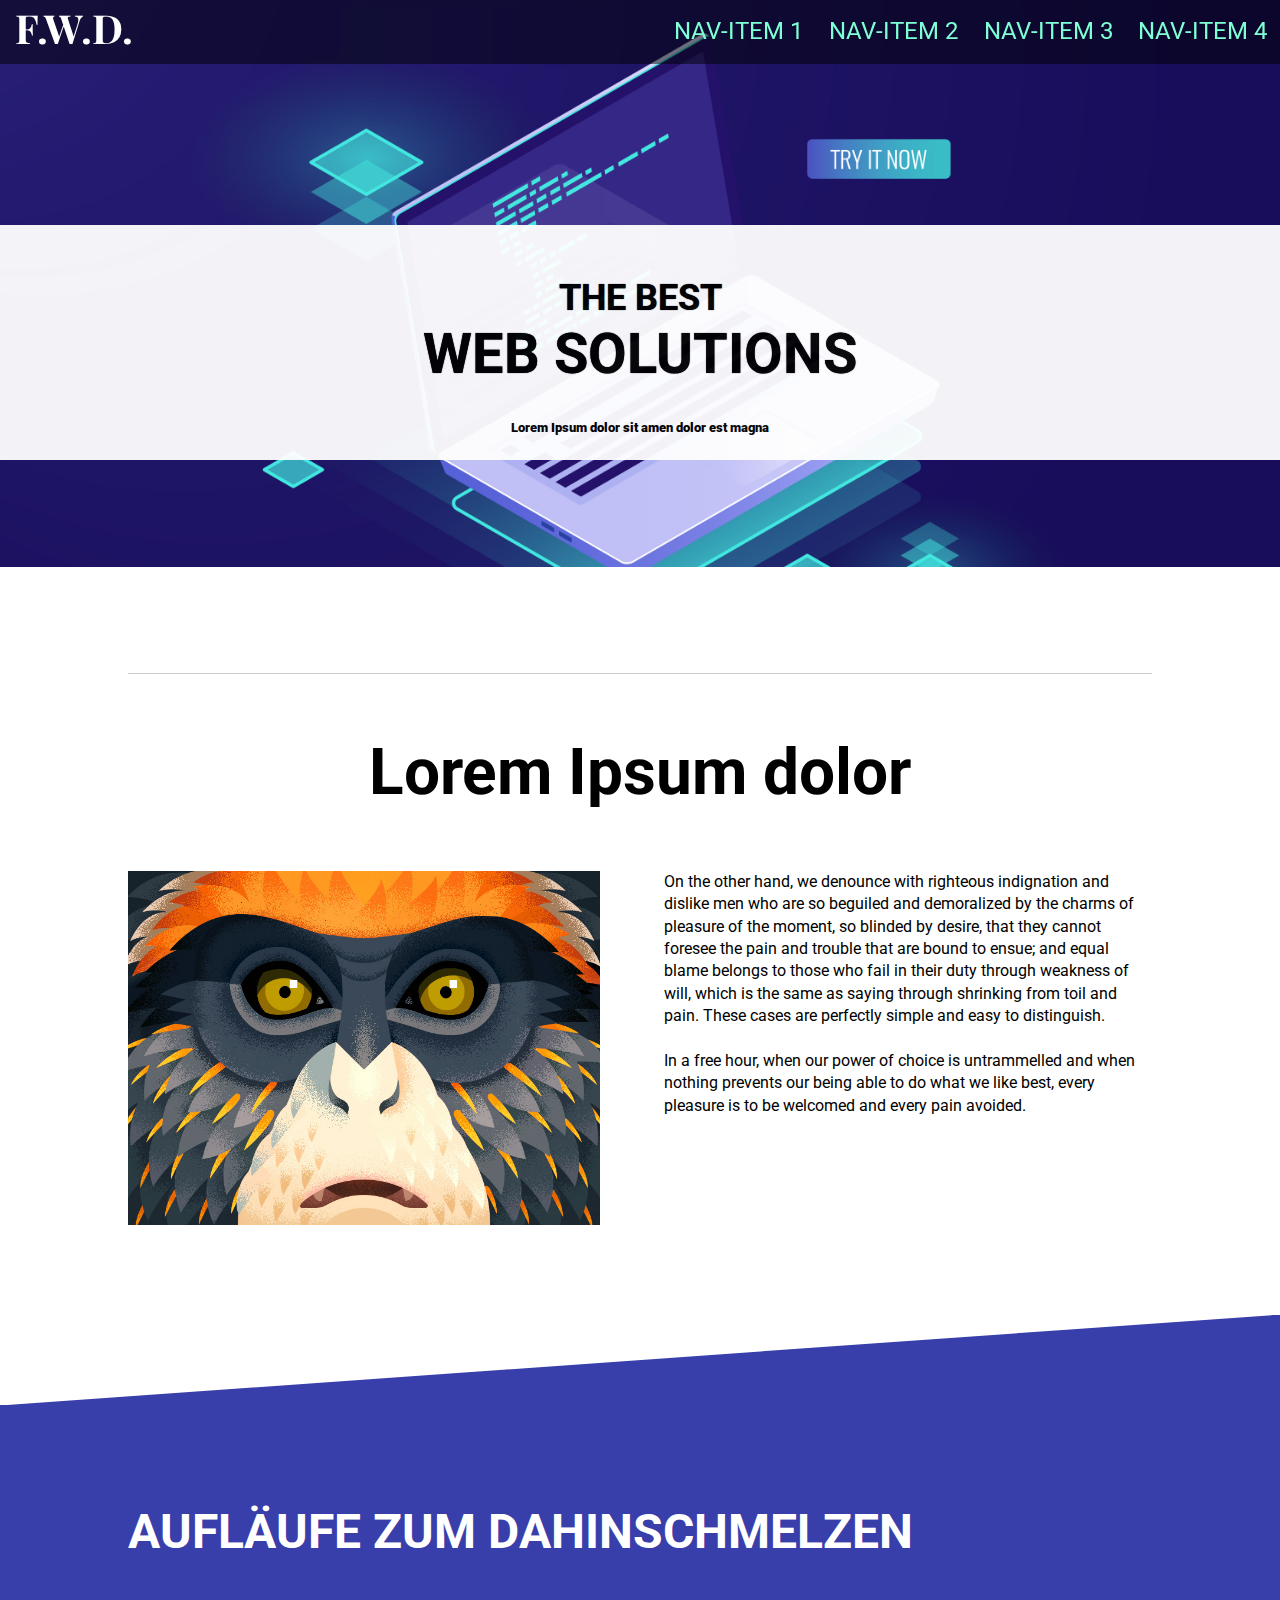
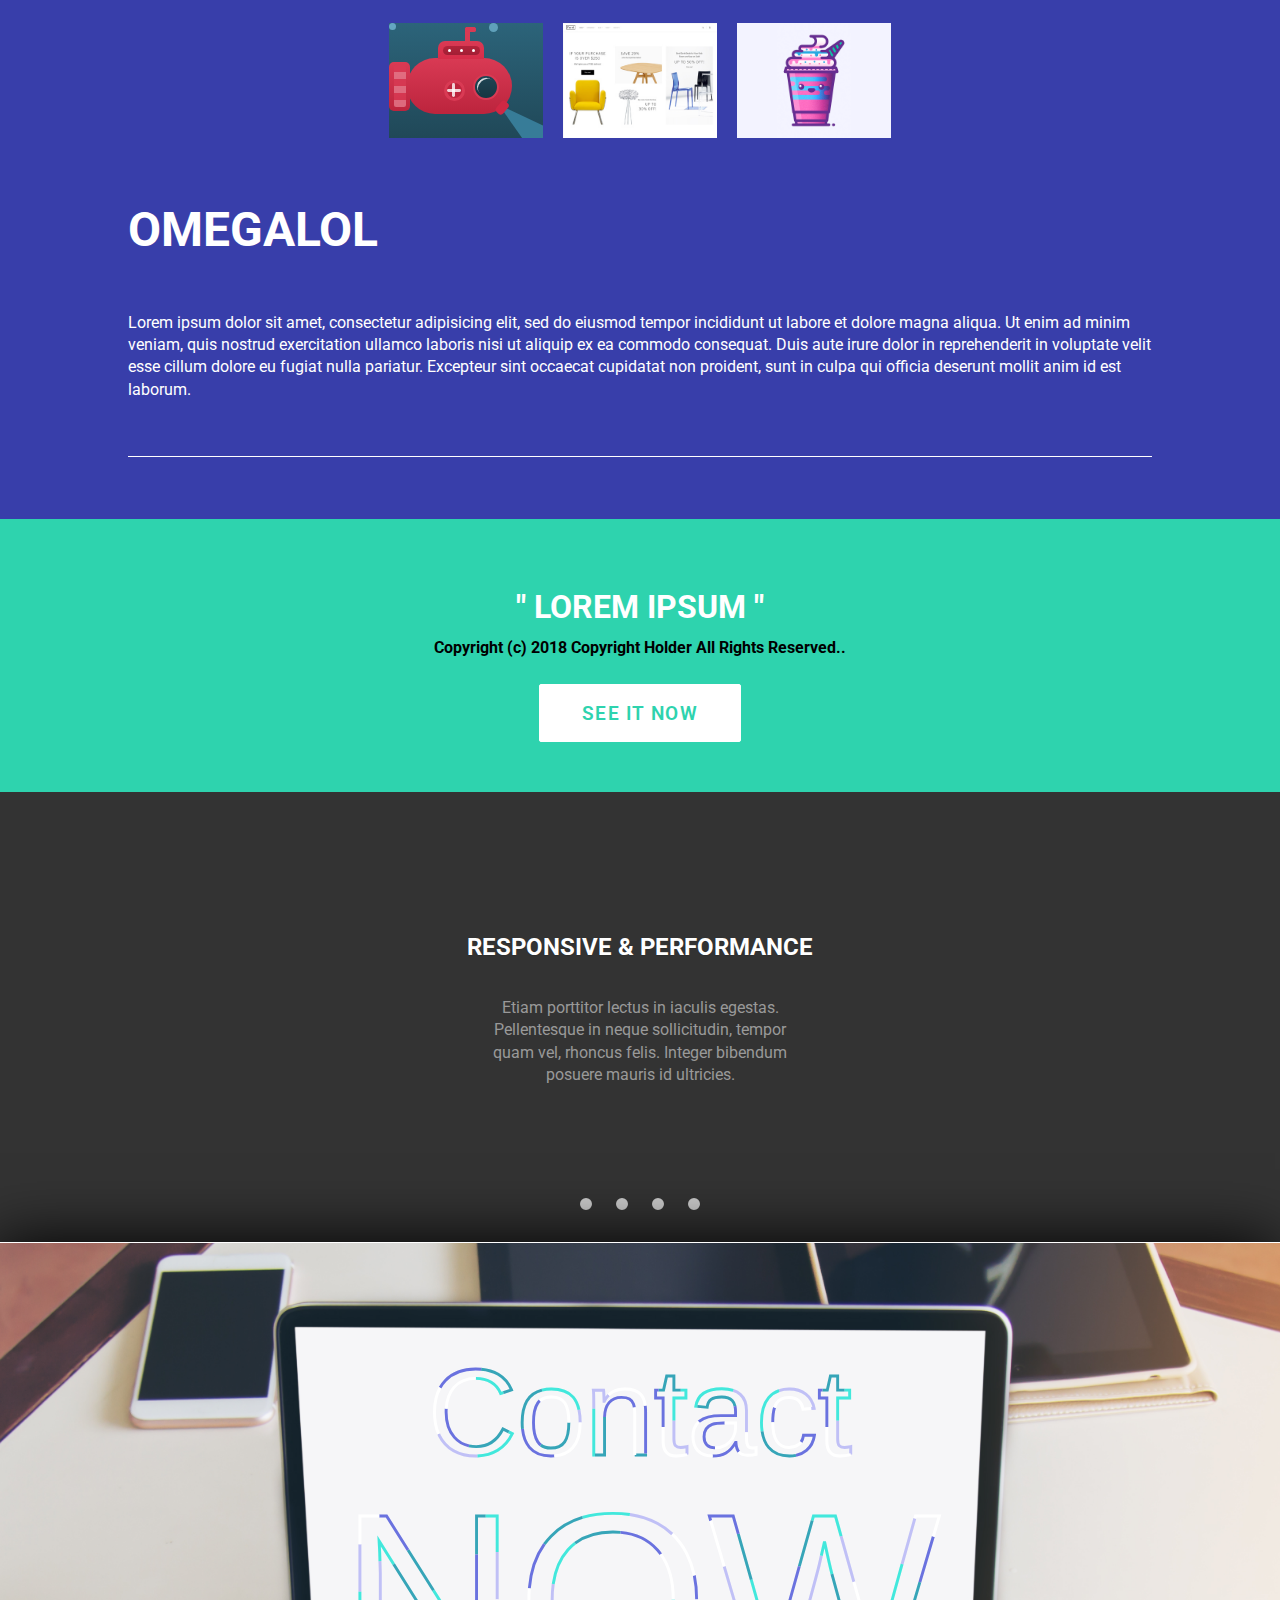
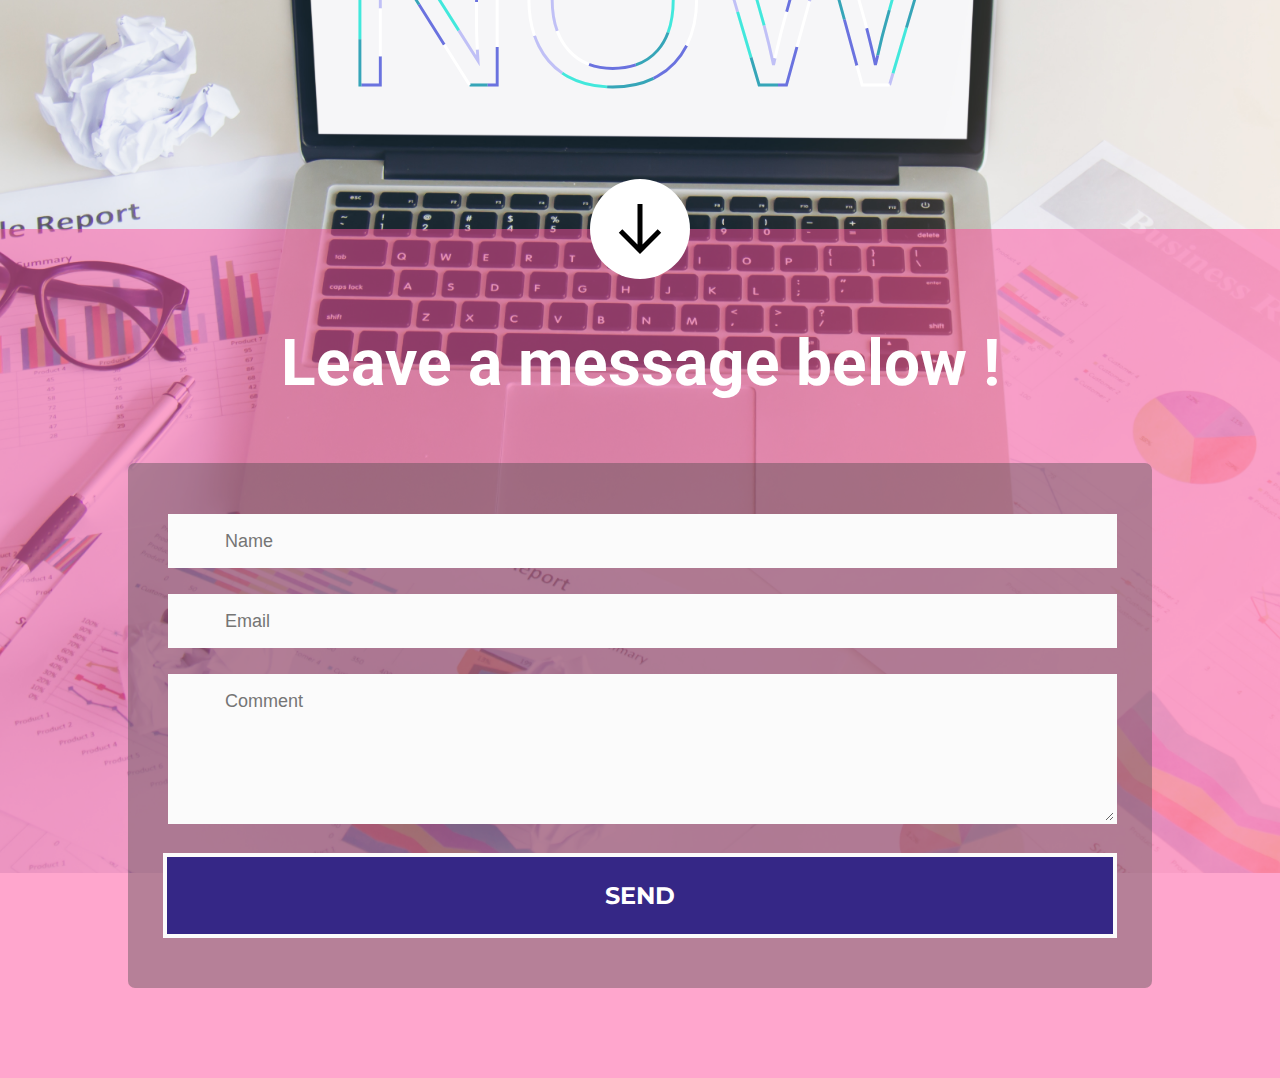
<file: index.html>
<!doctype html>
<!--[if lt IE 7]>      <html class="no-js lt-ie9 lt-ie8 lt-ie7" lang=""> <![endif]-->
<!--[if IE 7]>         <html class="no-js lt-ie9 lt-ie8" lang=""> <![endif]-->
<!--[if IE 8]>         <html class="no-js lt-ie9" lang=""> <![endif]-->
<!--[if gt IE 8]><!--> <html class="no-js" lang=""> <!--<![endif]-->
<html>
<head>
    <meta charset="utf-8" />
    <meta http-equiv="X-UA-Compatible" content="IE=edge">
    <title>Future Developer Niklas Mohr</title>
    <meta name="viewport" content="width=device-width, initial-scale=1">
    <link href="https://fonts.googleapis.com/css?family=Playfair+Display" rel="stylesheet">
    <link href="https://fonts.googleapis.com/css?family=Archivo" rel="stylesheet">
    <link href="https://fonts.googleapis.com/css?family=Roboto" rel="stylesheet">
    <link rel="stylesheet" href="style/normalize.min.css">
    <link rel="stylesheet" type="text/css" media="screen" href="style/animations.css" />
    <link rel="stylesheet" type="text/css" media="screen" href="style/style.css" />
    <link rel="stylesheet" type="text/css" media="screen" href="style/sub.css" />
    <link rel="stylesheet" type="text/css" media="screen" href="style/navigation.css" />
    <link rel="stylesheet" type="text/css" media="screen" href="style/skill.css" />
    <link rel="stylesheet" type="text/css" media="screen" href="style/content-slide.css" />
    <link rel="stylesheet" type="text/css" media="screen" href="style/contact-form.css" />
</head>
<body>
<!--[if lt IE 8]>
<p class="browserupgrade">You are using an <strong>outdated</strong> browser. Please <a href="http://browsehappy.com/">upgrade your browser</a> to improve your experience.</p>
<![endif]-->


<div id="main-wrapper"><a href="top"></a>
  <div id="logo">F.W.D.</div>
  <nav id="navigation">
    <div class="inner">
      <ul>
        <li><a href="#top">Nav-Item 1</a></li>
        <li><a href="#top">Nav-Item 2</a></li>
        <li><a href="#top">Nav-Item 3</a></li>
        <li><a href="#top">Nav-Item 4</a></li>
      </ul>
    </div>
  </nav>
  <header class="wrapper clearfix">
      <div class="title"><h1><small>THE BEST</small><br>WEB SOLUTIONS</h1>
        <h5><b>Lorem Ipsum dolor sit amen dolor est magna</b></h5>
      </div>
  </header>
  <div class="content-container">

      <section class="bg1 wrapper intro">
        <div class="intro-section">
          <a name="about"></a>
          <hr class="top-hr" />
          <h2>Lorem Ipsum dolor</h2>
          <div class="responsive-wrapper" >
            <div class="image-wrapper">
              <img src="img/bg5.jpg" width="100%" class="intro-image" />
            </div>
            <p>On the other hand, we denounce with righteous indignation and dislike men who are so beguiled and demoralized by the charms of pleasure of the moment, so blinded by desire, that they cannot foresee the pain and trouble that are bound to ensue; and equal blame belongs to those who fail in their duty through weakness of will, which is the same as saying through shrinking from toil and pain. These cases are perfectly simple and easy to distinguish.
              <br><br>In a free hour, when our power of choice is untrammelled and when nothing prevents our being able to do what we like best, every pleasure is to be welcomed and every pain avoided.
                        </p>

          </div>
        </div>
      </section>

      <section class="skill-section wrapper">
        <div class="bg-layer cut-top">
        </div>
        <div class="bg-layer content-inner">
          <h3>Aufläufe zum Dahinschmelzen</h3>
          <div class="responsive-list">
            <!-- hover item -->
            <div class="item">
              <div class="sea image">
                 <div class="circle-wrapper">
                     <div class="bubble"></div>
                     <div class="submarine-wrapper">
                         <div class="submarine-body">
                             <div class="window"></div>
                             <div class="engine"></div>
                             <div class="light"></div>
                         </div>
                         <div class="helix"></div>
                         <div class="hat">
                           <div class="leds-wrapper">
                               <div class="periscope"></div>
                               <div class="leds"></div>
                           </div>
                         </div>
                     </div>
                 </div>
             </div>
              <div class="item-inner">
                <span class="hover-text">
                  <b>CSS3 <br>&<br> HTML 5</b>
                </span>
              </div>
            </div>
            <!-- hover item -->
            <div class="item">
              <img class="image" src="./img/item2.jpg" width="100%" height="100%">
              <div class="item-inner">
                <span class="hover-text">
                  <b>Javascript</b><br> node.js react.js angular
                </span>
              </div>
            </div>
            <!-- hover item -->
            <div class="item">
              <img class="image" src="./img/footer-element.jpg" width="100%" height="100%">
              <div class="item-inner">
                <span class="hover-text">
                  <b>CMS and Git</b><br> dolor sit amet
                </span>
              </div>
            </div>

          </div>
          <div class="description-area">
            <h3>OMEGALOL</h3>
            <p>Lorem ipsum dolor sit amet, consectetur adipisicing elit, sed do eiusmod tempor incididunt ut labore et dolore magna aliqua. Ut enim ad minim veniam, quis nostrud exercitation ullamco laboris nisi ut aliquip ex ea commodo consequat. Duis aute irure dolor in reprehenderit in voluptate velit esse cillum dolore eu fugiat nulla pariatur. Excepteur sint occaecat cupidatat non proident, sunt in culpa qui officia deserunt mollit anim id est laborum.</p>
            <br>
            <hr>
          </div>
        </div>
        <div class="next-button button">
        </div>
      </section>

        <!-- divider block  -->
        <div class="divider">
          <div class="divider-inner">
              <div class="e1">
                <h3>" LOREM IPSUM "</h3>
                <h4>Copyright (c) 2018 Copyright Holder All Rights Reserved..</h5>
              </div>
              <div class="e2"><a class="button-white" target="_blank" href="">See it now </a></div>
            </div>
        </div>

      <section class="bg2 wrapper">

          <div class="parallax-bg" >
            <div class="offer-inner">
              <div class="slider">
                <input type="radio" name="slider" title="slide1" checked="checked" class="slider__nav"/>
                <input type="radio" name="slider" title="slide2" class="slider__nav"/>
                <input type="radio" name="slider" title="slide3" class="slider__nav"/>
                <input type="radio" name="slider" title="slide4" class="slider__nav"/>
                <div class="slider__inner">
                  <div class="slider__contents"><i class="slider__image fa fa-home"></i>
                    <h2 class="slider__caption">Responsive & Performance</h2>
                    <p class="slider__txt">Etiam porttitor lectus in iaculis egestas. Pellentesque in neque sollicitudin, tempor quam vel, rhoncus felis. Integer bibendum posuere mauris id ultricies.</p>
                  </div>
                  <div class="slider__contents"><i class="slider__image fa fa-facebook"></i>
                    <h2 class="slider__caption">Database Programming</h2>
                    <p class="slider__txt">Etiam porttitor lectus in iaculis egestas. Pellentesque in neque sollicitudin, tempor quam vel, rhoncus felis. Integer bibendum posuere mauris id ultricies.</p>
                  </div>
                  <div class="slider__contents"><i class="slider__image fa fa-google-plus"></i>
                    <h2 class="slider__caption">mobile apps</h2>
                    <p class="slider__txt">Etiam porttitor lectus in iaculis egestas. Pellentesque in neque sollicitudin, tempor quam vel, rhoncus felis. Integer bibendum posuere mauris id ultricies.</p>
                  </div>
                  <div class="slider__contents"><i class="slider__image fa fa-twitter"></i>
                    <h2 class="slider__caption">react js programming</h2>
                    <p class="slider__txt">Etiam porttitor lectus in iaculis egestas. Pellentesque in neque sollicitudin, tempor quam vel, rhoncus felis. Integer bibendum posuere mauris id ultricies.</p>
                  </div>
                </div>
              </div>

            </div>
          </div>

      </section>

      <section class="bg3 wrapper">
        <div class="svg-bg-wrap">
        <div class="svg-effect-box">

                    <svg viewBox="0 0 800 600">
          <symbol id="s-text">
          <text text-anchor="middle"
                x="50%"
                y="35%"
                class="text--line"
                >
            Contact
          </text>
          <text text-anchor="middle"
                x="50%"
                y="75%"
                class="text--line2"
                >
            NOW
          </text>
          </symbol>
          <g class="g-ants">
          <use xlink:href="#s-text"
            class="text-copy"></use>
          <use xlink:href="#s-text"
            class="text-copy"></use>
          <use xlink:href="#s-text"
            class="text-copy"></use>
          <use xlink:href="#s-text"
            class="text-copy"></use>
          <use xlink:href="#s-text"
            class="text-copy"></use>
          </g>
          </svg>
          <!-- svg end -->
        </div>
        <div class="last-content-inner">
          <!-- place arrow icon below in div here -->
          <div class="overlap-direction"><svg style="margin-left:25px;margin-top:25px;" xmlns="http://www.w3.org/2000/svg" viewBox="0 0 30 30"><polygon points="9 16.172 2.929 10.101 1.515 11.515 10 20 10.707 19.293 18.485 11.515 17.071 10.101 11 16.172 11 0 9 0"/></svg><a name="contact"></a></div>
          <!-- Contact form here , center on desktop-->
          <h3>Leave a message below !</h3>
          <div id="form-main">
            <div id="form-div">
              <form class="form" id="form1">

                <p class="name">
                  <input name="name" type="text" class="validate[required,custom[onlyLetter],length[0,100]] feedback-input" placeholder="Name" id="name" />
                </p>

                <p class="email">
                  <input name="email" type="text" class="validate[required,custom[email]] feedback-input" id="email" placeholder="Email" />
                </p>

                <p class="text">
                  <textarea name="text" class="validate[required,length[6,300]] feedback-input" id="comment" placeholder="Comment"></textarea>
                </p>


                <div class="submit">
                  <input type="submit" value="SEND" id="button-blue"/>
                  <div class="ease"></div>
                </div>
              </form>
            </div>
        </div>
        <br>
        </div>

      </section>
  </div>

    </div>

</body>
</html>
</file>
<file: style/animations.css>
@keyframes left-to-right {
  100% {
    left:100%;
  }
}
@-webkit-keyframes check {
  50% {
    outline-color: #43E8E1;
    box-shadow: 0 0 0 12px #43E8E1, 0 0 0 36px rgba(51, 51, 51, 0.2);
  }
  100% {
    outline-color: #43E8E1;
    box-shadow: 0 0 0 0 #43E8E1, 0 0 0 0 rgba(51, 51, 51, 0);
  }
}
@keyframes check {
  50% {
    outline-color: #43E8E1;
    box-shadow: 0 0 0 12px #43E8E1, 0 0 0 36px rgba(51, 51, 51, 0.2);
  }
  100% {
    outline-color: #43E8E1;
    box-shadow: 0 0 0 0 #43E8E1, 0 0 0 0 rgba(51, 51, 51, 0);
  }
}
@-webkit-keyframes stroke-offset {
  50% {
    stroke-dashoffset: 35%;
    stroke-dasharray: 0 87.5%;
  }
}
@keyframes stroke-offset {
  50% {
    stroke-dashoffset: 35%;
    stroke-dasharray: 0 87.5%;
  }
}
@keyframes initiateX {
  0% {
    transform-origin:top;
    transform:scale(0);
  }
  100% {
    transform:scale(1);
    transform-origin:top;
  }
}
@keyframes floatLeft {
  0% {
    transform: translateX(3000px);
    opacity: 0;
  }
  10% {
    transform: translateX(1000px);
    opacity: 0;
  }
  20% {
    transform: translateX(500px);
    opacity: .1;
  }
  100% {
    transform: translateX(0px);
    opacity: 1;
  }
}
@keyframes showElement {
  0%   {    opacity: 0;  }
  100% {    opacity: 1;  }
}
@keyframes moveUp {
  0% {
    top:80vH;
    opacity: 0;
  }
  100% {
    top:60px;
    opacity: .95;
  }
}



/*svg effect text animation */
.text--line {
  font-size: .5em;
}
.text-copy {
  fill: none;
  stroke: white;
  stroke-dasharray: 7% 28%;
  stroke-width: 3px;
  -webkit-animation: stroke-offset 5s infinite ease-out;
          animation: stroke-offset 5s infinite ease-out;
}/*
svg:hover .text-copy {
  animation-play-state:paused;
}*/
.text-copy:nth-child(1) {
  stroke: #C0C0F6;
  stroke-dashoffset: 7%;
}
.text-copy:nth-child(2) {
  stroke: #42E8DC;
  stroke-dashoffset: 14%;
}
.text-copy:nth-child(3) {
  stroke: #36A5B8;
  stroke-dashoffset: 21%;
}
.text-copy:nth-child(4) {
  stroke: #6A72DF;
  stroke-dashoffset: 28%;
}
.text-copy:nth-child(5) {
  stroke: #fff;
  stroke-dashoffset: 35%;
}
</file>
<file: style/sub.css>
/* Submarine template */
 #ajerez {
  position: absolute;
  top: 5px;
  right: 5px;
  z-index: 9999;
}
#ajerez img {
  box-sizing: border-box;
  width: 45px;
  height: 45px;
  border-radius: 50%;
  border: 2px solid #7482A5;
  transition: border-radius 0.2s ease-in-out;
}
#ajerez img:hover {
  border-radius: 30%;
}


*, *:before, *:after {
  box-sizing: border-box;
}

.sea {
  overflow: hidden;
  background-color: #306D85;
  height:50vH;
}




.sea {
  overflow: hidden;
  background-color: #306D85;
  height:50vH;
}
@media only screen and (min-width: 792px) {
  .sea {
    height:auto;
  }

}

@media only screen and (min-width: 1200px) {
.sea .submarine-wrapper {
  zoom:.7;
}
}
.sea .bubble {
  position: absolute;
  width: 7px;
  height: 7px;
  border-radius: 50%;
  background-color: #6bafca;
  opacity: 0.9;
  -webkit-animation: bubble1-h-movement 1s ease-in infinite, bubble1-v-movement 300ms ease-in-out infinite alternate, bubble-scale-movement 300ms ease-in-out infinite alternate;
          animation: bubble1-h-movement 1s ease-in infinite, bubble1-v-movement 300ms ease-in-out infinite alternate, bubble-scale-movement 300ms ease-in-out infinite alternate;
}
.sea .bubble:after {
  position: absolute;
  content: "";
  width: 7px;
  height: 7px;
  border-radius: 50%;
  background-color: #6bafca;
  opacity: 0.9;
}
.sea .bubble:after {
  top: -20;
  left: 100px;
  width: 9px;
  height: 9px;
}
.sea .circle-wrapper {
  position: relative;
  background: linear-gradient(#2c647a, #204858);
  width: 100%;
  height: 100%;
  z-index: 0;
}
.sea .submarine-wrapper {
  height: 100%;
  width: 100%;
  padding: 0px 50px 30px 150px;
  margin: 0 auto 0 auto;
  -webkit-animation: diving 3s ease-in-out infinite, diving-rotate 3s ease-in-out infinite;
          animation: diving 3s ease-in-out infinite, diving-rotate 3s ease-in-out infinite;
}
.sea .submarine-wrapper .submarine-body {
  width: 150px;
  height: 80px;
  position: absolute;
  margin-top: 50px;
  left: 25px;
  background-color: #D93A54;
  border-radius: 40px;
  background: linear-gradient(#D93A54, #bc243d);
}
.sea .submarine-wrapper .submarine-body .light {
  position: absolute;
  width: 0;
  height: 0;
  border-style: solid;
  border-width: 0 40px 150px 40px;
  border-color: transparent transparent #377c98 transparent;
  -webkit-transform: rotate(-50deg);
          transform: rotate(-50deg);
  top: 40px;
  left: 99%;
}
.sea .submarine-wrapper .submarine-body .light:after {
  content: "";
  position: absolute;
  width: 20px;
  height: 13px;
  border-radius: 5px;
  background-color: #d12844;
  margin-left: -10px;
}
.sea .submarine-wrapper .submarine-body .window {
  width: 37px;
  height: 37px;
  position: absolute;
  margin-top: 23px;
  right: 18px;
  background: linear-gradient(#1e4554, #183642);
  border-radius: 50%;
  border: 3px solid #D93A54;
}
.sea .submarine-wrapper .submarine-body .window:after {
  content: "";
  position: absolute;
  margin-top: 3px;
  margin-left: 3px;
  width: 25px;
  height: 25px;
  border-radius: 50%;
  background-color: transparent;
  opacity: 0.8;
  border-top: 3px solid white;
  -webkit-transform: rotate(-45deg);
          transform: rotate(-45deg);
}
.sea .submarine-wrapper .submarine-body .engine {
  width: 30px;
  height: 30px;
  position: absolute;
  margin-top: 32px;
  left: 53px;
  background-color: #bc243d;
  border-radius: 50%;
  border: 5px solid #D93A54;
}
.sea .submarine-wrapper .submarine-body .engine:after, .sea .submarine-wrapper .submarine-body .engine:before {
  position: absolute;
  content: "";
  border-radius: 2px;
  background-color: white;
  -webkit-animation: spin 900ms linear infinite;
          animation: spin 900ms linear infinite;
  opacity: 0.8;
}
.sea .submarine-wrapper .submarine-body .engine:after {
  top: 8px;
  width: 20px;
  height: 4px;
}
.sea .submarine-wrapper .submarine-body .engine:before {
  left: 8px;
  width: 4px;
  height: 20px;
}
.sea .submarine-wrapper .helix {
  width: 30px;
  height: 70px;
  position: absolute;
  margin-top: 55px;
  left: 0;
  background-color: #D93A54;
  border-radius: 7px;
  background: linear-gradient(#D93A54, #bc243d);
}
.sea .submarine-wrapper .helix:after {
  content: "";
  position: absolute;
  margin-top: 5px;
  margin-left: 7px;
  width: 17px;
  height: 60px;
  border-radius: 3px;
  background-color: transparent;
  opacity: 0.8;
  background: linear-gradient(to bottom, #D93A54, #D93A54 50%, #e57a8c 50%, #e57a8c);
  background-size: 100% 20px;
  -webkit-animation: helix-movement 110ms linear infinite;
          animation: helix-movement 110ms linear infinite;
}
.sea .submarine-wrapper .hat {
  width: 65px;
  height: 25px;
  position: absolute;
  margin-top: 26px;
  left: 70px;
  background-color: #D93A54;
  border-radius: 10px 10px 0 0;
  background: linear-gradient(#D93A54, #d72d49);
}
.sea .submarine-wrapper .hat .periscope {
  position: absolute;
  width: 7px;
  height: 20px;
  background-color: #D93A54;
  margin-top: -27px;
  margin-left: 32px;
  border-radius: 5px 5px 0 0;
}
.sea .submarine-wrapper .hat .periscope:after, .sea .submarine-wrapper .hat .periscope:before {
  content: "";
  position: absolute;
  width: 15px;
  height: 7px;
  border-radius: 5px;
  background-color: #D93A54;
}
.sea .submarine-wrapper .hat .leds-wrapper {
  width: 53px;
  height: 13px;
  position: relative;
  top: 7px;
  left: 7px;
  background-color: #D93A54;
  border-radius: 10px;
  background: linear-gradient(#b3233a, #a21f35);
}
.sea .submarine-wrapper .hat .leds-wrapper .leds {
  position: absolute;
  margin-top: 4px;
  margin-left: 7px;
  width: 5px;
  height: 5px;
  border-radius: 50%;
  background-color: white;
  -webkit-animation: leds-off 500ms linear infinite;
          animation: leds-off 500ms linear infinite;
}
.sea .submarine-wrapper .hat .leds-wrapper .leds:after, .sea .submarine-wrapper .hat .leds-wrapper .leds:before {
  content: "";
  position: absolute;
  width: 5px;
  height: 5px;
  border-radius: 50%;
  background-color: white;
}
.sea .submarine-wrapper .hat .leds-wrapper .leds:after {
  margin-top: 0px;
  margin-left: 17px;
}
.sea .submarine-wrapper .hat .leds-wrapper .leds:before {
  margin-top: 0px;
  margin-left: 34px;
}

@-webkit-keyframes spin {
  100% {
    -webkit-transform: rotate(360deg);
            transform: rotate(360deg);
  }
}

@keyframes spin {
  100% {
    -webkit-transform: rotate(360deg);
            transform: rotate(360deg);
  }
}
@-webkit-keyframes leds-off {
  100% {
    opacity: 0.3;
  }
}
@keyframes leds-off {
  100% {
    opacity: 0.3;
  }
}
@-webkit-keyframes helix-movement {
  100% {
    background: linear-gradient(to bottom, #e57a8c 50%, #e57a8c, #D93A54, #D93A54 50%);
    background-size: 100% 20px;
  }
}
@keyframes helix-movement {
  100% {
    background: linear-gradient(to bottom, #e57a8c 50%, #e57a8c, #D93A54, #D93A54 50%);
    background-size: 100% 20px;
  }
}
@-webkit-keyframes diving {
  0% {
    margin-top: 5px;
  }
  50% {
    margin-top: 15px;
  }
  100% {
    margin-top: 5px;
  }
}
@keyframes diving {
  0% {
    margin-top: 5px;
  }
  50% {
    margin-top: 15px;
  }
  100% {
    margin-top: 5px;
  }
}
@-webkit-keyframes diving-rotate {
  0% {
    -webkit-transform: rotate(0deg);
            transform: rotate(0deg);
  }
  50% {
    -webkit-transform: rotate(3deg);
            transform: rotate(3deg);
  }
  75% {
    -webkit-transform: rotate(-2deg);
            transform: rotate(-2deg);
  }
  100% {
    -webkit-transform: rotate(0deg);
            transform: rotate(0deg);
  }
}
@keyframes diving-rotate {
  0% {
    -webkit-transform: rotate(0deg);
            transform: rotate(0deg);
  }
  50% {
    -webkit-transform: rotate(3deg);
            transform: rotate(3deg);
  }
  75% {
    -webkit-transform: rotate(-2deg);
            transform: rotate(-2deg);
  }
  100% {
    -webkit-transform: rotate(0deg);
            transform: rotate(0deg);
  }
}
@-webkit-keyframes bubble1-h-movement {
  0% {
    margin-left: 80%;
  }
  100% {
    margin-left: -100%;
  }
}
@keyframes bubble1-h-movement {
  0% {
    margin-left: 80%;
  }
  100% {
    margin-left: -100%;
  }
}
@-webkit-keyframes bubble2-h-movement {
  0% {
    margin-left: 65%;
  }
  100% {
    margin-left: -5%;
  }
}
@keyframes bubble2-h-movement {
  0% {
    margin-left: 65%;
  }
  100% {
    margin-left: -5%;
  }
}
@-webkit-keyframes bubble1-v-movement {
  0% {
    margin-top: 115px;
  }
  100% {
    margin-top: 160px;
  }
}
@keyframes bubble1-v-movement {
  0% {
    margin-top: 115px;
  }
  100% {
    margin-top: 160px;
  }
}
@-webkit-keyframes bubble2-v-movement {
  0% {
    margin-top: 115px;
  }
  100% {
    margin-top: 90px;
  }
}
@keyframes bubble2-v-movement {
  0% {
    margin-top: 115px;
  }
  100% {
    margin-top: 90px;
  }
}
@-webkit-keyframes bubble-scale-movement {
  0% {
    -webkit-transform: scale(1.4);
            transform: scale(1.4);
  }
  100% {
    -webkit-transform: scale(0.9);
            transform: scale(0.9);
  }
}
@keyframes bubble-scale-movement {
  0% {
    -webkit-transform: scale(1.4);
            transform: scale(1.4);
  }
  100% {
    -webkit-transform: scale(0.9);
            transform: scale(0.9);
  }
}
@-webkit-keyframes light-movement {
  0% {
    -webkit-transform: rotate(-40deg);
            transform: rotate(-40deg);
  }
  50% {
    -webkit-transform: rotate(-70deg);
            transform: rotate(-70deg);
  }
  100% {
    -webkit-transform: rotate(-40deg);
            transform: rotate(-40deg);
  }
}
@keyframes light-movement {
  0% {
    -webkit-transform: rotate(-40deg);
            transform: rotate(-40deg);
  }
  50% {
    -webkit-transform: rotate(-70deg);
            transform: rotate(-70deg);
  }
  100% {
    -webkit-transform: rotate(-40deg);
            transform: rotate(-40deg);
  }
}
</file>
<file: style/navigation.css>
nav ul li {
    padding:15px 1vW;
    margin:0;
    width: auto;
}
nav ul li a {
    display: block;
    text-decoration: none;
    color: aquamarine;
    text-transform: uppercase;
    transition:all .5s;
    font-size:1.5rem;
}
nav ul li a:hover {
    color:#fff;
    transform: rotateZ(15deg);
    transition:all .5s;
    font-size: 3rem;
}
nav {
    z-index: 1337;
    position: fixed;
    top:60px;left:0;right:0;
    width:100%;
}
nav ul {
    right:0;
    display: flex;
    justify-content: flex-end;
    width:100%;
    background: rgba(0,0,0,.5);
}

@media only screen and (min-width: 700px) {
nav {
    z-index: 1337;
    position: fixed;
    top:0;left:0;right:0;
    width:100%;

}
</file>
<file: style/skill.css>
.next-button {
  width:36px;
  height:36px;
  background: #fff;
  position: absolute;
  bottom: 0;
  left:-36px;
  transform: translateY(51%);
  animation: left-to-right;
  animation-duration: 2s;
  animation-timing-function: ease-out;
  animation-iteration-count: infinite;
}
.skill-section h3{
  color: #fff;
  font-size: 3rem;
  font-weight: bold;
  text-transform: uppercase;
}
.skill-section .description-area h3,
.skill-section .description-area p{
  color:#fff;
}


.skill-section hr {
  border-top:1px solid #fff;
}
.hover-text{
  font-size: 2.5rem;
}
.hover-text>b {
  text-transform:uppercase;
}
.skill-section {
  z-index:3;
  position: relative;
  margin-top: -20vH;
  width: 100%;
}
.skill-section > .bg-layer {
    background:#383eaa;
}
.skill-section > .cut-top {
  -webkit-clip-path: polygon(100% 0, 0% 101%, 101% 101%);
  clip-path: polygon(100% 0, 0% 101%, 101% 101%);
  height:10vH;
}
.skill-section > .content-inner{
  padding:5vH 10vW;
  background:#383eaa;
  position: relative;
  height: auto;
  width: 100%;
}
/* img hover list */
.responsive-list{
  margin:0 auto;
  width:100%;
  display: flex;
  flex-wrap: wrap;
  justify-content: center;
  vertical-align: baseline;
}
.responsive-list .item {
  background: #fefefe;
  position: relative;
  display: inline-flex;
  vertical-align: baseline;
}
.responsive-list .item {
  width:100%;
  margin-bottom:5vH;
  height: auto;
  overflow: hidden;
}
.responsive-list .item .image{
  width:100%;
}
/* hover > background */
.responsive-list .item .item-inner {
  width: 100%;
  height: 100%;
  position: absolute;
  top:0;
  left: 0;
  background:rgba(255,255,255,0);
}
.responsive-list .item .image:hover + .item-inner,
.responsive-list .item .image + .item-inner:hover  {
  transition: all 1s;
  background:rgba(255,255,255,.8);
}
/* hover text posi*/
.responsive-list .item .item-inner span.hover-text {
    opacity: 0;
    transform: translateY(-100%);
    top:0%;
    transition: all 1s;
    display: block;
    position: absolute;
    width: 100%;
    vertical-align: middle;
    text-align: center;
}
.responsive-list .item .image:hover + .item-inner span.hover-text,
.responsive-list .item .image + .item-inner span.hover-text:hover,
.responsive-list .item .image + .item-inner:hover span.hover-text {
  opacity: 1;
  top:50%;
  transform: translateY(-50%);
  transition: all 1s;
}

@media only screen and (min-width: 768px) {
  .responsive-list .item {
    width:30%;
    margin:1%;
  }
  .hover-text{
    font-size: 1.5rem;
  }
}

@media only screen and (min-width: 1200px) {
  .responsive-list .item {
    width:15%;
    margin:1%;
  }
  .hover-text{
    font-size: 1rem;
  }
}
</file>
<file: style/content-slide.css>
.slider {
  height: 100%;
  position: relative;
  overflow: hidden;
  display: -webkit-box;
  display: -webkit-flex;
  display: -ms-flexbox;
  display: flex;
  -webkit-flex-flow: row nowrap;
  -ms-flex-flow: row nowrap;
  flex-flow: row nowrap;
  -webkit-box-align: end;
  -webkit-align-items: flex-end;
  -ms-flex-align: end;
  align-items: flex-end;
  -webkit-box-pack: center;
  -webkit-justify-content: center;
  -ms-flex-pack: center;
  justify-content: center;
}

.slider__nav {
  width: 12px;
  height: 12px;
  margin: 2rem 12px;
  border-radius: 50%;
  z-index: 10;
  outline: 6px solid #ccc;
  outline-offset: -6px;
  box-shadow: 0 0 0 0 #333, 0 0 0 0 rgba(51, 51, 51, 0);
  cursor: pointer;
  -webkit-appearance: none;
  -moz-appearance: none;
  appearance: none;
  -webkit-backface-visibility: hidden;
  backface-visibility: hidden;
}

.slider__nav:checked {
  -webkit-animation: check 0.5s linear forwards;
  animation: check 0.5s linear forwards;
}

.slider__nav:checked:nth-of-type(1) ~ .slider__inner {
  -webkit-transform: translateX(0%);
  transform: translateX(0%);
}

.slider__nav:checked:nth-of-type(2) ~ .slider__inner {
  -webkit-transform: translateX(-25%);
  transform: translateX(-25%);
}

.slider__nav:checked:nth-of-type(3) ~ .slider__inner {
  -webkit-transform: translateX(-50%);
  transform: translateX(-50%);
}

.slider__nav:checked:nth-of-type(4) ~ .slider__inner {
  -webkit-transform: translateX(-75%);
  transform: translateX(-75%);
}

.slider__inner {
  position: absolute;
  top: 0;
  left: 0;
  width: 400%;
  height: 100%;
  -webkit-transition: all 1s ease-out;
  transition: all 1s ease-out;
  display: -webkit-box;
  display: -webkit-flex;
  display: -ms-flexbox;
  display: flex;
  -webkit-flex-flow: row nowrap;
  -ms-flex-flow: row nowrap;
  flex-flow: row nowrap;
}

.slider__contents {
  height: 100%;
  padding: 2rem;
  text-align: center;
  display: -webkit-box;
  display: -webkit-flex;
  display: -ms-flexbox;
  display: flex;
  -webkit-box-flex: 1;
  -webkit-flex: 1;
  -ms-flex: 1;
  flex: 1;
  -webkit-flex-flow: column nowrap;
  -ms-flex-flow: column nowrap;
  flex-flow: column nowrap;
  -webkit-box-align: center;
  -webkit-align-items: center;
  -ms-flex-align: center;
  align-items: center;
  -webkit-box-pack: center;
  -webkit-justify-content: center;
  -ms-flex-pack: center;
  justify-content: center;
}

.slider__image { font-size: 2.7rem; }

.slider__caption {
  font-weight: 700;
  color:#fff;
  margin: 2rem 0 1rem;
  text-shadow: 0 1px 1px rgba(0, 0, 0, 0.1);
  text-transform: uppercase;
}

.slider__txt {
  color: #999;
  margin-bottom: 3rem;
  max-width: 300px;
}
</file>
<file: style/contact-form.css>
/** contact form  **/

@import url(https://fonts.googleapis.com/css?family=Montserrat:400,700);


#feedback-page{
	text-align:center;
}

#form-main{
	width:100%;
	padding-top:0px;
  display: inline-block;
}

#form-div {
	background-color:rgba(72,72,72,0.4);
	padding-left:35px;
	padding-right:35px;
	padding-top:35px;
	padding-bottom:50px;
	width: 100%;

  display: inline-block;
	position: relative;
  margin-top:30px;
  -moz-border-radius: 7px;
  -webkit-border-radius: 7px;
}
.feedback-input {
	color:#3c3c3c;
	font-family: Helvetica, Arial, sans-serif;
  font-weight:500;
	font-size: 18px;
	border-radius: 0;
	line-height: 22px;
	background-color: #fbfbfb;
	padding: 13px 13px 13px 54px;
	margin-bottom: 10px;
	width:100%;
	-webkit-box-sizing: border-box;
	-moz-box-sizing: border-box;
	-ms-box-sizing: border-box;
	box-sizing: border-box;
  border: 3px solid rgba(0,0,0,0);
}
.feedback-input:focus{
	background: #fff;
	box-shadow: 0;
	border: 3px solid #3498db;
	color: #3498db;
	outline: none;
  padding: 13px 13px 13px 54px;
}
.focused{
	color:#30aed6;
	border:#30aed6 solid 3px;
}

/* Icons ---------------------------------- */
#name{
	background-image: url(http://rexkirby.com/kirbyandson/images/name.svg);
	background-size: 30px 30px;
	background-position: 11px 8px;
	background-repeat: no-repeat;
}

#name:focus{
	background-image: url(http://rexkirby.com/kirbyandson/images/name.svg);
	background-size: 30px 30px;
	background-position: 8px 5px;
  background-position: 11px 8px;
	background-repeat: no-repeat;
}

#email{
	background-image: url(http://rexkirby.com/kirbyandson/images/email.svg);
	background-size: 30px 30px;
	background-position: 11px 8px;
	background-repeat: no-repeat;
}

#email:focus{
	background-image: url(http://rexkirby.com/kirbyandson/images/email.svg);
	background-size: 30px 30px;
  background-position: 11px 8px;
	background-repeat: no-repeat;
}

#comment{
	background-image: url(http://rexkirby.com/kirbyandson/images/comment.svg);
	background-size: 30px 30px;
	background-position: 11px 8px;
	background-repeat: no-repeat;
}

textarea {
    width: 100%;
    height: 150px;
    line-height: 150%;
    resize:vertical;
}

input:hover, textarea:hover,
input:focus, textarea:focus {
	background-color:white;
}

#button-blue{
	font-family: 'Montserrat', Arial, Helvetica, sans-serif;
	float:left;
	width: 100%;
	border: #fbfbfb solid 4px;
	cursor:pointer;
	background-color: #352786;
	color:white;
	font-size:24px;
	padding-top:22px;
	padding-bottom:22px;
	-webkit-transition: all 0.3s;
	-moz-transition: all 0.3s;
	transition: all 0.3s;
  margin-top:-4px;
  font-weight:700;
}

#button-blue:hover{
	background-color: rgba(0,0,0,0);
	color: #352786;
}

.submit:hover {
	color: #3498db;
}

.ease {
	width: 0px;
	height: 74px;
	background-color: #fbfbfb;
	-webkit-transition: .3s ease;
	-moz-transition: .3s ease;
	-o-transition: .3s ease;
	-ms-transition: .3s ease;
	transition: .3s ease;
}

.submit:hover .ease{
  width:100%;
  background-color:white;
}
</file>
<file: style/style.css>
/* reset browser styles*/
* {
  scroll-behavior: smooth;
}
blockquote:before, blockquote:after, q:before, q:after {
  content: '';
  content: none
}
table {
  border-collapse: collapse;
  border-spacing: 0
}
:root {
    color: black;
    font-size: 16px;
    font-family: Roboto, serif;
    line-height: 1.4;
    --main-color: #180D5B;
    --highlight-color: #43E8E1;
    --gradient-c1: #4B56C0;
    --gradient-c2: #39BCC6;
}
hr {
    display: block;
    height: 1px;
    border: 0;
    border-top: 1px solid #ccc;
    margin: 1em 0;
    padding: 0;
}
ul,li{
  margin:0;
  padding:0;
  list-style-type: none;
}
audio,
canvas,
iframe,
img,
svg,
video {
    vertical-align: middle;
}
fieldset {
    border: 0;
    margin: 0;
    padding: 0;
}
textarea {
    resize: vertical;
}
.browserupgrade {
    margin: 0.2em 0;
    background: #ccc;
    color: #000;
    padding: 0.2em 0;
}
/*
    View
*/
body {
    background: #fff;
    font-size:62,5%;
    font-family: 'Roboto', sans-serif;
}

*, *:before, *:after { box-sizing: border-box; }

#main-wrapper {
  width: 100%;
  /*overflow: hidden;*/
}

.burger-menu {
    position: fixed;
    right: 15px; top: 15px;
    z-index: 10;
    height: 30px;
    width: 30px;
    z-index: 12;
    cursor: pointer;
    background: #fff;
    background: url("data:image/svg+xml;utf8,<svg xmlns='http://www.w3.org/2000/svg' xmlns:xlink='http://www.w3.org/1999/xlink' version='1.1' x='0px' y='0px' width='30px' height='30px' viewBox='0 0 30 30' enable-background='new 0 0 30 30' xml:space='preserve'><rect width='30' fill='#fff' height='6'/><rect y='24' fill='#fff' width='30' height='6'/><rect y='12' fill='#fff' width='30' height='6'/></svg>");
    background-size: contain;
    /* needs fix for moz old*/
  }

/*
    Header + bgs + Headlines
*/
#logo {
  width: auto;
  height: 60px;
  position: fixed;
  top:0;
  color: #fff;
  font-size: 2.5rem;
  font-weight: bold;
  padding-left:15px;
  z-index:1338;
  font-family: 'Playfair Display', serif;
}
header.wrapper {
  animation-name: initiateX ;
  animation-duration: .5s;
  animation-timing-function: ease-in;
  height:80vH;
  width:100%;
  top:0;
  left:0;
  right:0;
  transition: left 1s;
  background: url(../img/laptop-layer-bg.png);
  background-position: center 5%;
  background-repeat: no-repeat;
  background-size: cover;
  position: fixed;
  background-repeat: repeat-x;
}
.title {
  opacity: .95;
  position: absolute;
  right:0;
  top:20vH;
  width:100%;
  padding:0vH 3vW 0vH 3vW;
  animation-delay: 0s;
  transition: all .5s;
  -webkit-transition: all .2s;
}
h1 {
  font-family: Roboto, serif;
  color:white;
  font-weight: bold;
  line-height:3.5rem;
  font-size:3.5rem;
  text-shadow: 0px 0px 1px white;
  background:none;
  animation-name: floatLeft;
  animation-duration: .7s;
  animation-delay: .2s;
}
h5 {
  color:white;
}
div.content-container {
  margin-top: 83vH;
}
section.bg2.wrapper,
section.bg1.wrapper,
section.bg3.wrapper {
  width:100%;
  left:0;
  transition: left 1s;
  background-size: cover;
  background-position: top center;
  background-repeat: no-repeat;
  position: relative;
  background-repeat: repeat-x;
  z-index:2;
}
section.bg1 {
  background: #fff;
  margin-top:-20vh;
  padding-bottom: 30vH;
}
section.bg2 {
  background: #fff;
}
section.bg2 .parallax-bg {
  min-height: 50vH;/* temheight x itemcount */
  position: relative;
  background-attachment: fixed;
  background-size: cover;
  background-position: center -100px;
  background-image: url(../img/test.jpg);

}
section.bg3 {
  background: #1C1160 ;
  box-shadow: -5px 0 60px #000;
  border-top: 1px solid #fff;
  z-index:-3;
}

.intro-section,
.last-content-inner {
  padding-top:10vH;
  width:100%;
  padding-left:10vW;
  padding-right:10vW;

}
.intro-section figure {
  width:40vW;
  min-height:10vH;
  background: #fefefe;
  display: inline-block;
  padding:5px;
}
.intro-section .image-wrapper {
  width: 100%;
  flex-grow: 3;
}
.intro-image {
  height:auto;
}
.intro-section h2 {
  text-align: left;
  font-size: 2rem;
}
.intro-section h3 {
  font-size: 3.5rem;
  text-align: center;
  margin-top:10vH;
}
.content-container .responsive-wrapper {
  display:flex;
  flex-direction: column;
}
.offer-inner {
  height: 50vH;
  background: rgba(0,0,0,.8);
}
.last-content-inner {
  background: rgba(255, 255, 255, 0.5);
  background: rgba(255, 77, 155, 0.5);
  padding-bottom:10vH;
  position: relative;
}
.last-content-inner h3 {
  text-align: center;
  color: #fff;
  font-size: 2.5rem;
  margin:0;
  margin-bottom:25px;
}
.overlap-direction {
  width: 100px;
  height:100px;
  background: white;
  display: block;
  left: 50%;
  position: absolute;
  top: -50px;
  transform: translateX(-50%);
  border-radius: 50px;
}
.svg-effect-box svg {
  position: relative;
  width: 100%;
  height: 100%;
  background-size: .12em 100%;
  font: 16em/1 Arial;
  padding: 0px 14vW 5vH;
}

.svg-bg-wrap {
  background: #fff url(../img/laptop-2-bg.jpg);
  background-size: 180%;
  background-position: top center;
  background-repeat: no-repeat;
}


.divider {
  position: relative;
}
.divider-inner {
  text-align:center;
  padding-top: 50px;
  padding-bottom: 50px;
  font-size: 'Roboto', serif;  width: 100%;
  padding-right: 15px;
  padding-left: 15px;
  margin-right: auto;
  margin-left: auto;
  background-color: #2ed3ae;
  box-sizing: border-box;
}
.divider-inner h3 {
  font-size: 2rem;
  margin-top:1rem;
  margin-bottom:0rem;
  color:#fff;
}
.divider-inner h4{
  margin:0.5rem;
  margin-bottom:1.5rem;
}
.button-white {
    display: inline-block;
    cursor: pointer;
    vertical-align: middle;
    transition: .25s all ease-in-out;

    text-transform: uppercase;
    text-decoration: none;
    letter-spacing: .06em;
    font-size: 1.2rem;
    line-height: 20px;
    white-space: nowrap;
    overflow: hidden;
    text-overflow: ellipsis;
    text-align: center;
    font-weight: 600;
    color: #2ed3ae;

    border-radius: 2px;
    border: 1px solid #fff;
    padding: 19px 42px 17px;
    background-color: #fff;
}
.button-white:hover {
  background: none;
  color:#fff;
}

/*
    Media Queries
*/
/*antipattern but w e */
@media only screen and (max-width: 580px) {
	#form-div{
		left: 3%;
		margin-right: 3%;
		width: 94%;
		margin-left: 0;
		padding-left: 3%;
		padding-right: 3%;
	}
  #logo {
    font-size: 2rem;
  }
}


@media only screen and (min-width: 768px) {
  header.wrapper {
    background-position: center 15%;
    height:70vH;
  }

  .content-container .responsive-wrapper {
    display:flex;
    flex-direction:row;
  }
  .content-container .responsive-wrapper>p {
    padding-left:5vW;
    margin:0;
  }
  .last-content-inner p {
    padding-left: 5px;
  }
  .nav-trigger ~.nav-inner {
    width:50vW;
    display:block;
    top: 0;
    position: fixed;
    transform: translateX(0vW);
    transition: all 1s;width: 50vW;
    margin-left: 43vW;
    margin-right: 60px;
    opacity: 0;
    right: 0;
    left:unset;
    z-index: 4;/*moz fix*/
  }
 .nav-inner>ul {
   margin: 0;
   padding: 0;
   height: auto;
   width: auto;
   background: transparent;
   display:flex;
   justify-content: flex-end;
 }
 .nav-inner>ul>li {
   padding:0;
   margin:0;
   width:auto;
   list-style-type: none;
   justify-content:flex-end;
 }
 .nav-inner>ul>li>a {
   text-decoration:none;
   display:block;
   padding: 15px 1vW;
   text-align:center;
   font-size: 1.2rem;
   opacity: 1;
   width:auto;
 }
 .nav-inner>ul>li>a:hover {
   color: white;
   transition: color .5;
 }
 .nav-trigger:checked ~ header.wrapper,
 .nav-trigger:checked ~ .content-container > section {
   left:0vW;
 }
 .nav-trigger ~ .nav-inner {
   opacity: 1;
   left:unset;
 }
 .nav-trigger:checked ~ .nav-inner {
   opacity: 1;
   left:unset;
 }
 .nav-trigger:checked ~ .nav-inner>ul>li {
   background: transparent;
 }
 .nav-trigger ~ .fake-nav-bg {
   background: rgba(0,0,0,0.7);
   transition: all .7s;
   position: fixed;
 }
 .nav-trigger:checked ~ .fake-nav-bg {
   background: rgba(0,0,0,0);
   transition: all .7s;
   position: fixed;
 }

 .title {
   top:20vH;
   width:100%;
   animation-delay: 0s;
   transition: all .5s;
   -webkit-transition: all .2s;
 }

 h1 {
   font-family: Roboto, serif;
   color:white;
   font-weight: bold;
   line-height:3.5rem;
   font-size:3.5rem;
   text-shadow: 0px 0px 1px white;
 }
 h1 {
   background:none;
   animation-name: floatLeft;
   animation-duration: .7s;
   animation-delay: .2s;
 }
  .intro-section .image-wrapper {
    width: 300%;
    flex-grow: 3;
  }
  .intro-section h2 {
    text-align: left;
    font-size: 3rem;
  }
  .last-content-inner h3 {
    font-size: 4rem;
  }
}
@media only screen and (min-width: 1200px) {
  header.wrapper {
    background-position: center 15%;
    height:70vH;
    background-size: cover;
  }
  .svg-bg-wrap {
    background: #fff url(../img/laptop-2-bg.jpg);
    background-size: 150%;
    background-position: 52% top;
    background-repeat: no-repeat;
  }
  .svg-effect-box svg {
    padding: 10px 20vW 0;
  }
  .title {
    top:25vH;
    width:100%;
    background:#fff;
    animation-delay: 0s;
    transition: all .5s;
    -webkit-transition: all .2s;
  }

  .title h1 {
    color:#000;
    text-shadow: 0px 0px 1px black;
  }
.title h5 {
    color:#000;
  }
  .title h1,.title h5 {
    text-align: center;
  }
  .intro-section h2 {
    text-align: center;
    font-size: 4rem;
  }
  .nav-trigger ~ .nav-inner {
    opacity: 1;
  }
  .nav-trigger:checked ~ .nav-inner {
    opacity: 0;
  }
  .nav-trigger ~.nav-inner {
    width:30vW;
}
</file>
